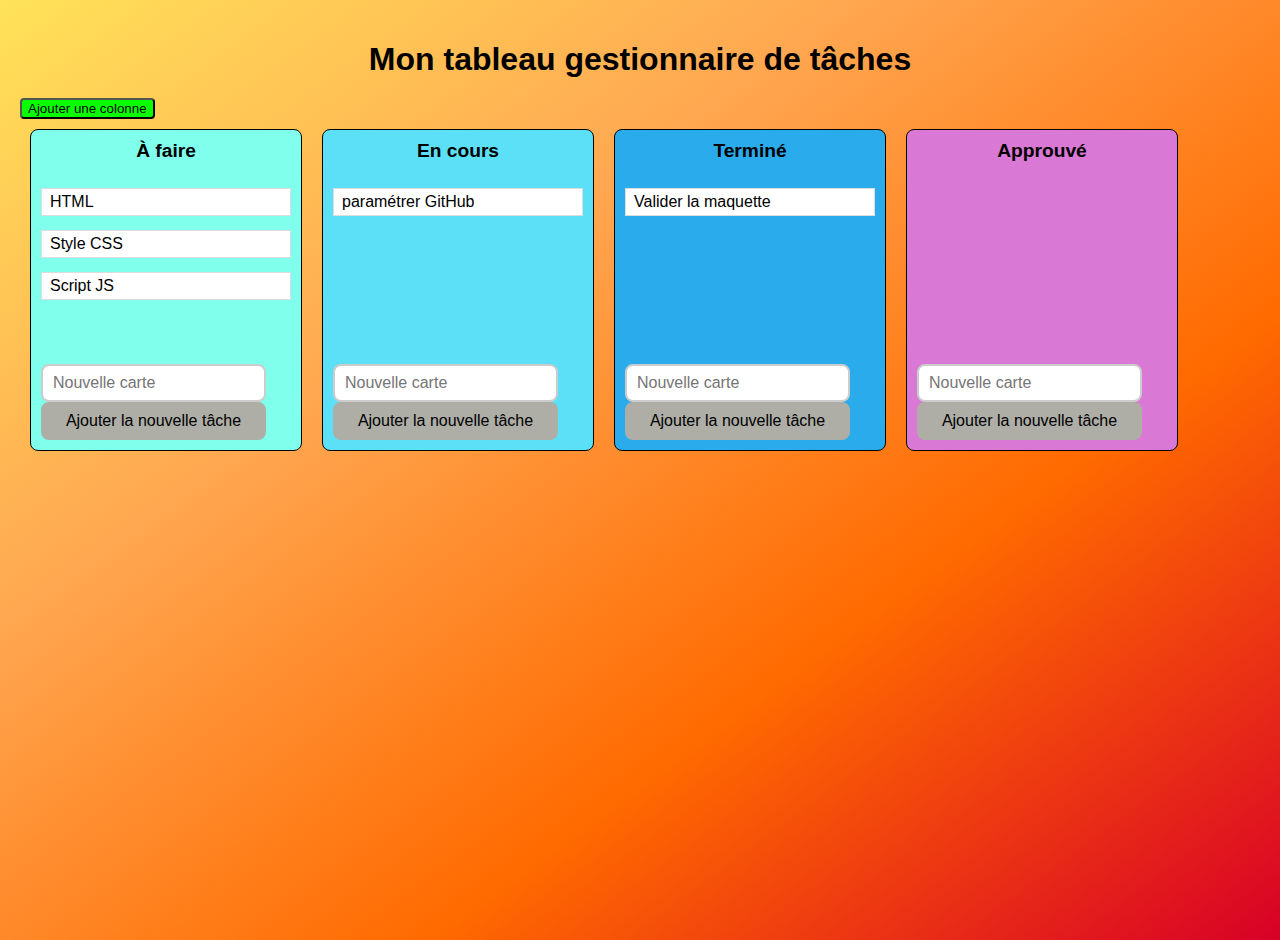
<file: index.html>
<!DOCTYPE html>
<html lang="fr">
  <head>
    <meta charset="UTF-8" />
    <meta name="viewport" content="width=device-width, initial-scale=1.0" />
    <title>Application gestionnaire de tâches</title>
    <link rel="stylesheet" href="style.css" />
  </head>
  <body>
    <h1>Mon tableau gestionnaire de tâches</h1>
    <button class="ajouter-colonne">Ajouter une colonne</button>
    <div class="kanban"></div>
    <script type="module" src="script.js"></script>
  </body>
</html>
</file>
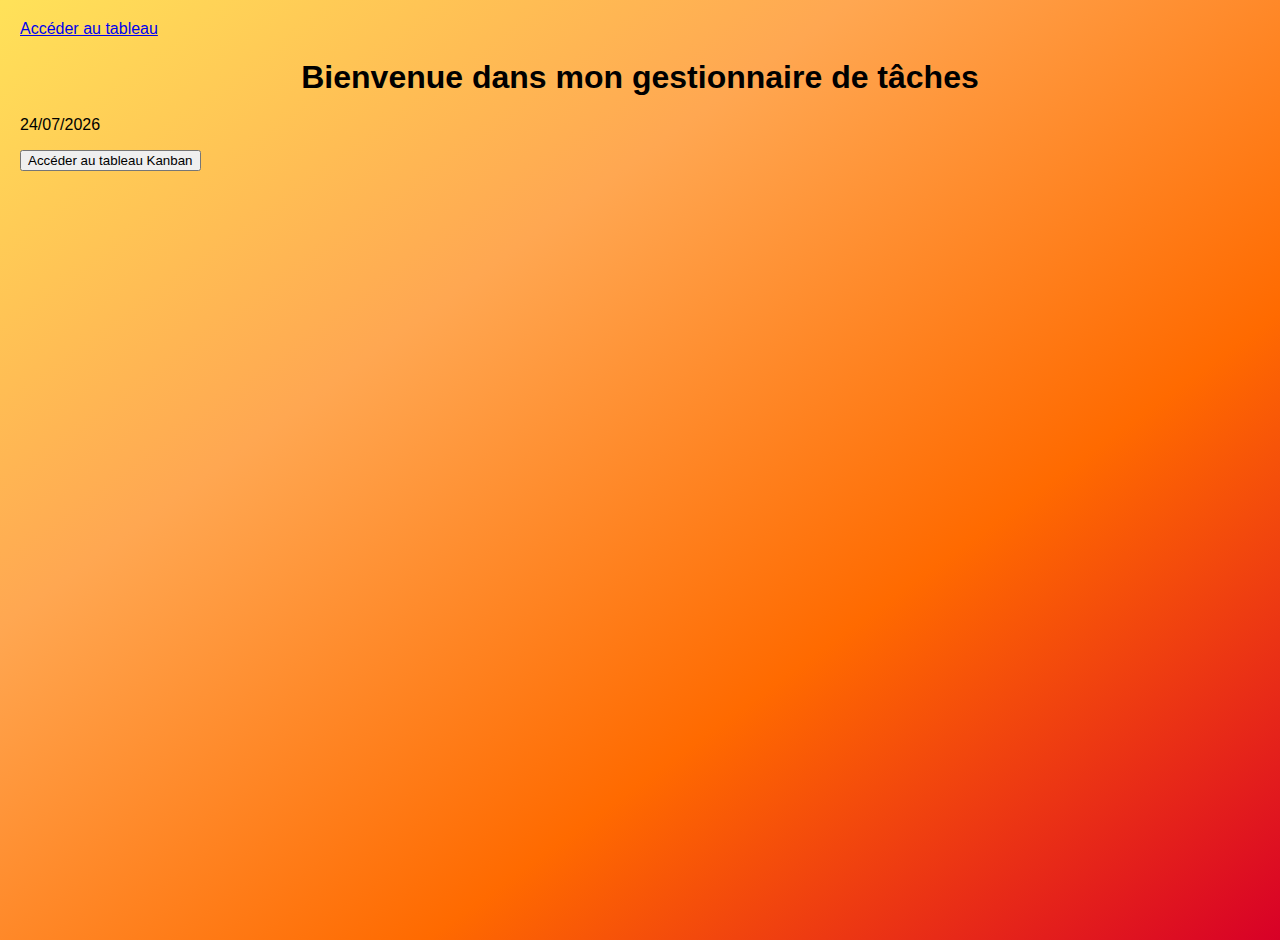
<file: accueil.html>
<!DOCTYPE html>
<html lang="fr">
  <head>
    <meta charset="UTF-8" />
    <meta name="viewport" content="width=device-width, initial-scale=1.0" />
    <title>Accueil</title>
    <link rel="stylesheet" href="style.css" />
    <a href="index.html">Accéder au tableau</a>
  </head>
  <body>
    <div id="accueil"></div>
    <script type="module" src="accueil.js"></script>
  </body>
</html>
</file>
<file: style.css>
body {
  font-family: Arial, sans-serif;
  margin: 0;
  padding: 20px;
  min-height: 100vh;
  background: linear-gradient(
    to bottom right,
    #ffe259,
    #ffa751,
    #ff6a00,
    #d80027
  );
}

h1 {
  text-align: center;
  margin-bottom: 20px;
}

.kanban {
  display: flex;
  gap: 20px;
  justify-content: flex-start;
  align-items: flex-start;
  flex-wrap: nowrap; /* reste en ligne par défaut */
  overflow-x: auto; /* permet le défilement horizontal si les colonnes dépassent */
  padding: 10px;
}

.liste {
  border: 1px solid #000000;
  border-radius: 8px;
  padding: 10px;
  width: 250px;
  min-width: 250px; /* évite que les colonnes se compressent en scroll horizontal */
  min-height: 300px;
  display: flex;
  flex-direction: column;
  flex-shrink: 0; /* évite que les colonnes rétrécissent trop dans le flex */
}

.col-a-faire {
  background-color: #7fffec;
}

.col-en-cours {
  background-color: #5ce0f7;
}

.col-terminé {
  background-color: #2aabeb;
}

.col-approuve {
  background-color: #da78d5;
}
.liste h2 {
  margin-top: 0;
  font-size: 1.2em;
  text-align: center;
}

.ajouter-colonne {
  background-color: #09ff00;
  transition: background-color 0.3s ease;
  border-radius: 4px;
}

.ajouter-colonne:hover {
  background-color: #fff700;
}

.col-nouvelle {
  background-color: #12d591;
}

.zone-taches {
  display: flex;
  flex-direction: column;
  gap: 10px;
  margin-top: 10px;
  flex-grow: 1;
}

.tache {
  display: flex;
  justify-content: space-between;
  align-items: center;
  padding: 4px 8px;
  border: 1px solid #ddd;
  margin-bottom: 4px;
  background-color: #ffffff;
}

.btn-supprimer {
  background: transparent;
  border: none;
  color: red;
  cursor: pointer;
  margin-left: 8px;
}

.input-tache,
.btn-ajouter-tache {
  width: 225px;
  height: 38px;
  font-size: 16px;
  border-radius: 8px;
  box-sizing: border-box; /* Important pour que padding + border ne dépasse pas height */
  display: inline-block;
  vertical-align: middle;
}

.input-tache {
  padding: 10px;
  border: 2px solid #ccc;
  transition: border-color 0.3s ease;
}

.btn-ajouter-tache {
  padding: 10px;
  background-color: #aeaea7;
  color: rgb(0, 0, 0);
  border: none;
  cursor: pointer;
  transition: background-color 0.3s ease;
}

.btn-ajouter-tache:hover {
  background-color: #e0dc6a;
}
.entete-liste {
  display: flex;
  justify-content: space-between;
  align-items: center;
  margin-bottom: 10px;
}

.btn-supprimer-colonne {
  background: #ff4757;
  color: white;
  border: none;
  border-radius: 50%;
  width: 25px;
  height: 25px;
  cursor: pointer;
  font-size: 16px;
  font-weight: bold;
}

.btn-supprimer-colonne:hover {
  background: #ff3742;
}

/* responsive — tablettes et petits écrans */
@media (max-width: 768px) {
  .kanban {
    flex-wrap: wrap; /* les colonnes passent automatiquement à la ligne */
    overflow-x: visible; /* désactive le scroll horizontal */
    justify-content: center; /* centre les colonnes pour un affichage équilibré */
  }

  .liste {
    width: 100%; /* chaque colonne prend toute la largeur disponible */
    min-width: auto;
  }
}

/* responsive — mobiles */
@media (max-width: 480px) {
  body {
    padding: 10px; /* réduit la marge autour du contenu pour plus d’espace */
  }

  h1 {
    font-size: 1.4rem; /* réduit la taille du titre pour tenir sur petit écran */
  }

  .ajouter-colonne {
    width: 100%; /* le bouton prend toute la largeur en mobile */
    padding: 10px;
  }

  .input-tache,
  .btn-ajouter-tache {
    width: 100%; /*  pleine largeur pour plus de confort */
  }
}

/* Mon mémo des principales commandes pour le flex box

CONTENEUR FLEX :
display: flex;                    = Active flexbox - les enfants se mettent en ligne 

DIRECTION :
flex-direction: row;              = En ligne (par défaut) 
flex-direction: column;           =  En colonne 

JUSTIFICATION HORIZONTALE (axe principal) :
justify-content: flex-start;      =  Au début (par défaut) 
justify-content: center;          =  Au centre 
justify-content: flex-end;        = À la fin 
justify-content: space-between;   = Espace égal entre les éléments 
justify-content: space-around;    =  Espace égal autour des éléments 
justify-content: space-evenly;    = Espace parfaitement égal partout 

ALIGNEMENT VERTICAL (axe secondaire) :
align-items: stretch;            = S'étire sur toute la hauteur (par défaut) 
align-items: flex-start;         =  En haut 
align-items: center;             = Au centre vertical 
align-items: flex-end;           =  En bas 

RETOUR À LA LIGNE :
flex-wrap: nowrap;                = Tout sur une ligne (par défaut) 
flex-wrap: wrap;                  =  Retour à la ligne si besoin 

ENFANTS FLEX :
flex: 1;                          = L'enfant prend tout l'espace disponible 
flex-shrink: 0;                   = L'enfant ne rétrécit pas 
*/
</file>
